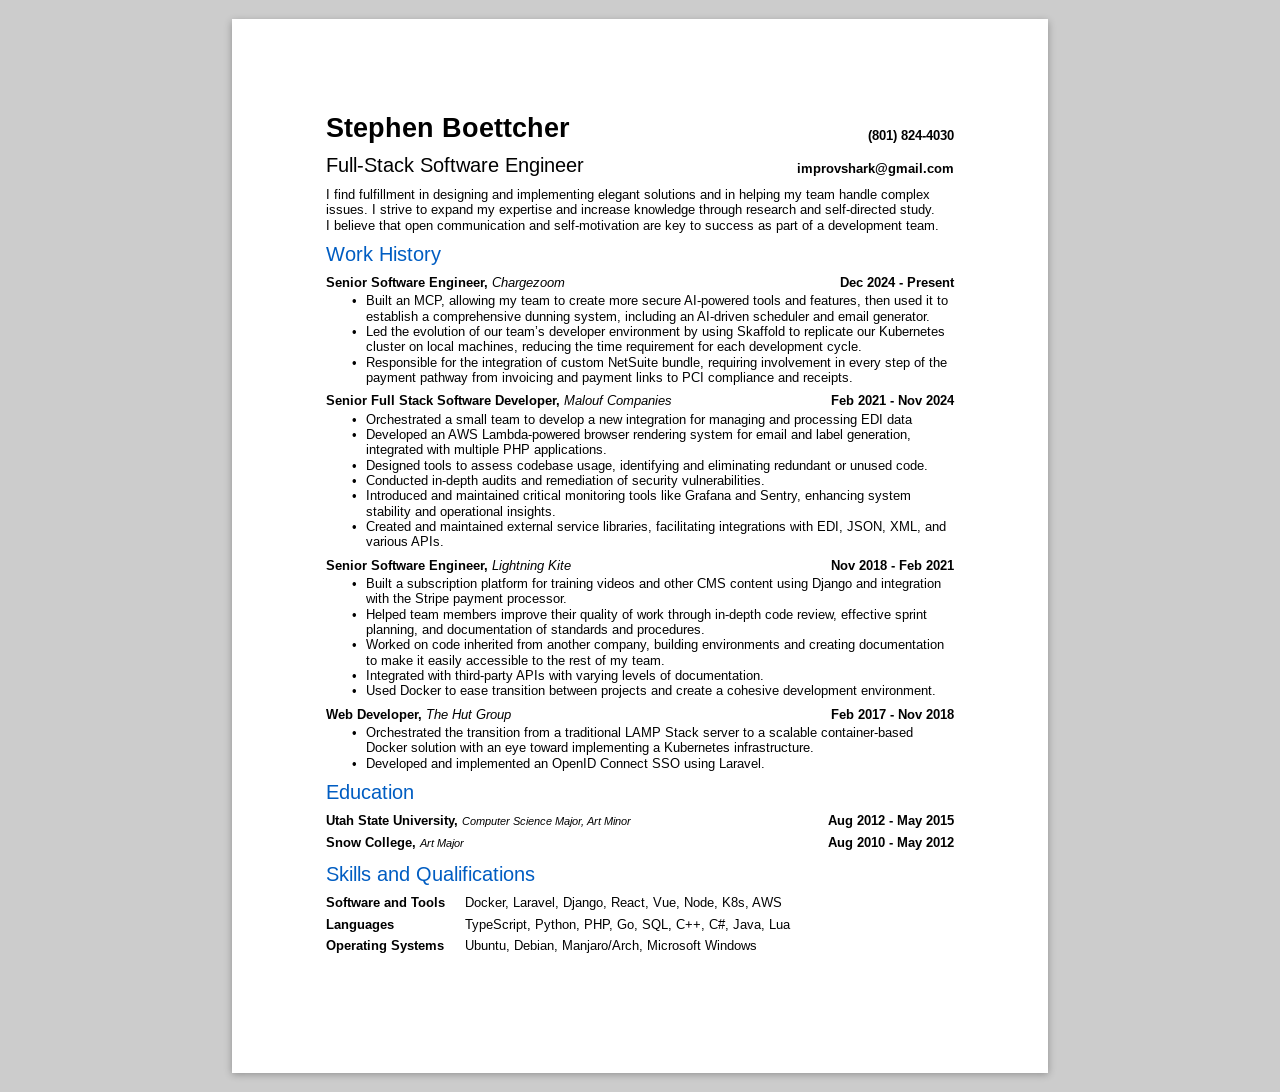
<file: index.html>
<!doctype html>

<html lang="en">

<head>
  <meta charset="utf-8">

  <title>Stephen Boettcher</title>
  <meta name="description" content="Resume">
  <meta name="author" content="improvshark">
  <link rel="stylesheet" href="static/normalize.css">
  <link rel="stylesheet" href="static/fonts.css">
  <link rel="stylesheet" href="static/print.css?v=2.0">
  <link rel="stylesheet" href="static/styles.css?v=2.0">
  
</head>

<body class="letter">
  
<article class="sheet padding-25mm">
	<header class="header">
		<div class="flex-space-between">
			<div>
				<h1>Stephen Boettcher</h1>
				<p class="role">Full-Stack Software Engineer</p>
			</div>
			<address class="align-right">
				<a href="tel:+18018244030">(801) 824-4030</a><br>
				<a href="mailto:improvshark@gmail.com">improvshark@gmail.com</a>
			</address>
		</div>
		<p>I find fulfillment in designing and implementing elegant solutions and in helping my team handle complex issues. I strive to expand my expertise and increase knowledge through research and self-directed study. <br>I believe that open communication and self-motivation are key to success as part of a development team.</p>
	</header>
	<section>
		<h2>Work History</h2>
		
<div class="sub-section">
	<header class="flex-space-between">
		<h3>Senior Software Engineer, <i>Chargezoom</i></h3>
		<p class="dates"><time datetime="2024-12">Dec 2024</time> - Present</p>
	</header>
	
	<ul>
		<li>Built an MCP, allowing my team to create more secure AI-powered tools and features, then used it to establish a comprehensive dunning system, including an AI-driven scheduler and email generator.</li>
		<li>Led the evolution of our team’s developer environment by using Skaffold to replicate our Kubernetes cluster on local machines, reducing the time requirement for each development cycle.</li>
		<li>Responsible for the integration of custom NetSuite bundle, requiring involvement in every step of the payment pathway from invoicing and payment links to PCI compliance and receipts. </li>
	</ul>
</div>

<div class="sub-section">
	<header class="flex-space-between">
		<h3>Senior Full Stack Software Developer, <i>Malouf Companies</i></h3>
		<p class="dates"><time datetime="2021-02">Feb 2021</time> - <time datetime="2024-11">Nov 2024</time></p>
	</header>
	
	<ul>
		<li>Orchestrated a small team to develop a new integration for managing and processing EDI data</li>
		<li>Developed an AWS Lambda-powered browser rendering system for email and label generation, integrated with multiple PHP applications.</li>
		<li>Designed tools to assess codebase usage, identifying and eliminating redundant or unused code.</li>
		<li>Conducted in-depth audits and remediation of security vulnerabilities.</li>
		<li>Introduced and maintained critical monitoring tools like Grafana and Sentry, enhancing system stability and operational insights.</li>
		<li>Created and maintained external service libraries, facilitating integrations with EDI, JSON, XML, and various APIs.</li>
	</ul>
</div>

<div class="sub-section">
	<header class="flex-space-between">
		<h3>Senior Software Engineer, <i>Lightning Kite</i></h3>
		<p class="dates"><time datetime="2018-11">Nov 2018</time> - <time datetime="2021-02">Feb 2021</time></p>
	</header>
	
	<ul>
		<li>Built a subscription platform for training videos and other CMS content using Django and integration with the Stripe payment processor.</li>
		<li>Helped team members improve their quality of work through in-depth code review, effective sprint planning, and documentation of standards and procedures.</li>
		<li>Worked on code inherited from another company, building environments and creating documentation to make it easily accessible to the rest of my team.</li>
		<li>Integrated with third-party APIs with varying levels of documentation.</li>
		<li>Used Docker to ease transition between projects and create a cohesive development environment.</li>
	</ul>
</div>

<div class="sub-section">
	<header class="flex-space-between">
		<h3>Web Developer, <i>The Hut Group</i></h3>
		<p class="dates"><time datetime="2017-02">Feb 2017</time> - <time datetime="2018-11">Nov 2018</time></p>
	</header>
	
	<ul>
		<li>Orchestrated the transition from a traditional LAMP Stack server to a scalable container-based Docker solution with an eye toward implementing a Kubernetes infrastructure.</li>
		<li>Developed and implemented an OpenID Connect SSO using Laravel.</li>
	</ul>
</div>

	</section>
	<section>
		<h2>Education</h2>
		
		<div class="flex-space-between">
			<h3>Utah State University, <small><i>Computer Science Major, Art Minor</i></small></h3>
			<p class="dates"><time datetime="2012-08">Aug 2012</time> - <time datetime="2015-05">May 2015</time></p>
		</div>
		
		<div class="flex-space-between">
			<h3>Snow College, <small><i>Art Major</i></small></h3>
			<p class="dates"><time datetime="2010-08">Aug 2010</time> - <time datetime="2012-05">May 2012</time></p>
		</div>
		
	</section>
	<section>
		<h2>Skills and Qualifications</h2>
		<dl class="grid">
			
			<dt>Software and Tools</dt>
			<dd>Docker, Laravel, Django, React, Vue, Node, K8s, AWS</dd>
			
			<dt>Languages</dt>
			<dd>TypeScript, Python, PHP, Go, SQL, C++, C#, Java, Lua</dd>
			
			<dt>Operating Systems</dt>
			<dd>Ubuntu, Debian, Manjaro/Arch, Microsoft Windows</dd>
			
		</dl>
	</section>
</article>

</body>

</html>
</file>
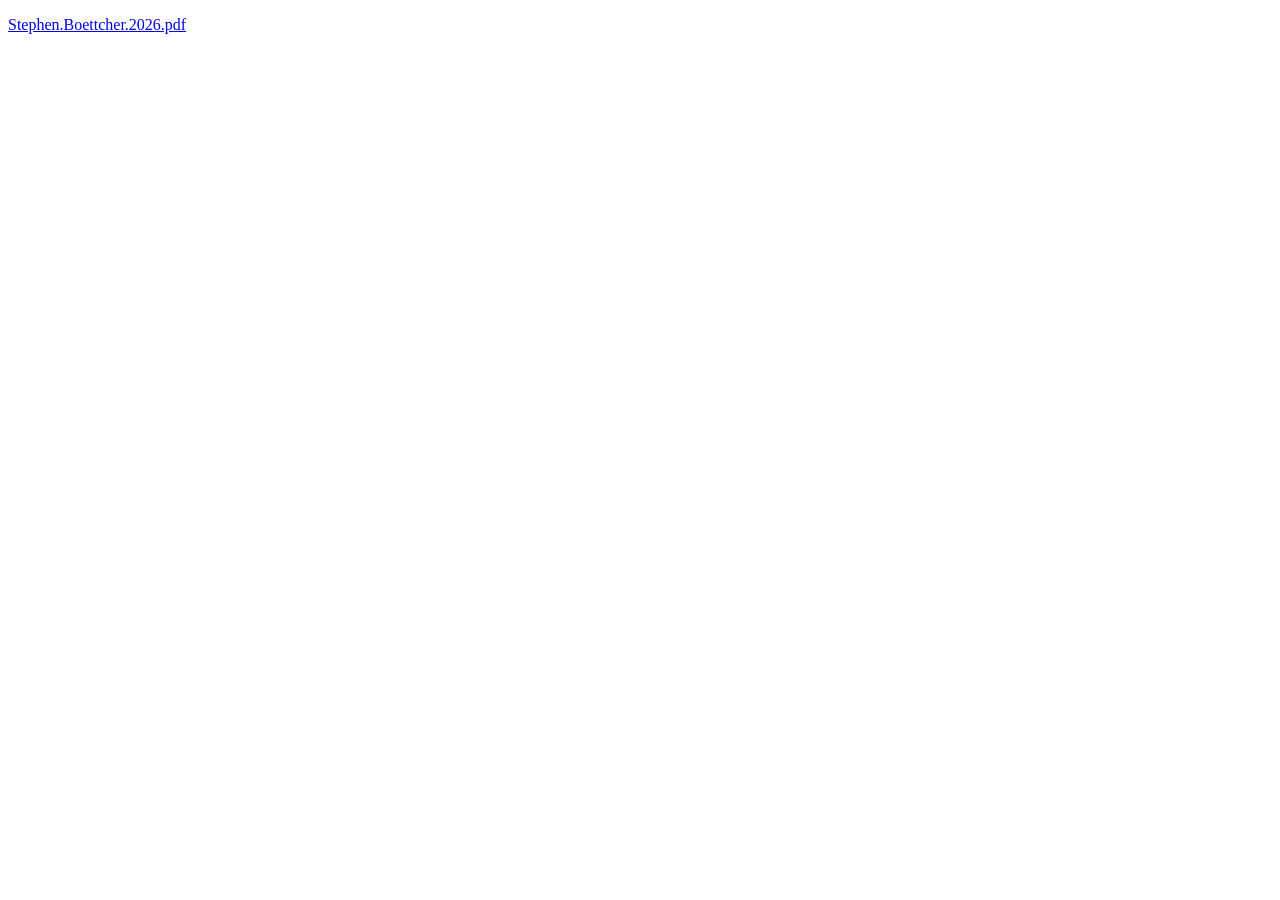
<file: pdf/index.html>
<!doctype html>
<html lang="en">
<head>
  <meta charset="utf-8">
  <title>Resume (PDF)</title>
  <meta name="robots" content="noindex">
  <meta http-equiv="refresh" content="0; url=../Stephen.Boettcher.2026.pdf">
  <link rel="canonical" href="../Stephen.Boettcher.2026.pdf">
</head>
<body>
  <p><a href="../Stephen.Boettcher.2026.pdf">Stephen.Boettcher.2026.pdf</a></p>
</body>
</html>
</file>
<file: static/fonts.css>
/* Liberation Sans, SIL OFL 1.1: see fonts/LICENSE */
@font-face {
	font-family: "Resume Sans";
	src: url("fonts/LiberationSans-Regular.woff2") format("woff2");
	font-weight: 400;
	font-style: normal;
}
@font-face {
	font-family: "Resume Sans";
	src: url("fonts/LiberationSans-Bold.woff2") format("woff2");
	font-weight: 700;
	font-style: normal;
}
@font-face {
	font-family: "Resume Sans";
	src: url("fonts/LiberationSans-Italic.woff2") format("woff2");
	font-weight: 400;
	font-style: italic;
}
@font-face {
	font-family: "Resume Sans";
	src: url("fonts/LiberationSans-BoldItalic.woff2") format("woff2");
	font-weight: 700;
	font-style: italic;
}
</file>
<file: static/print.css>
/* https://github.com/cognitom/paper-css */
@page { margin: 0 }
body { margin: 0 }
.sheet {
  margin: 0;
  overflow: hidden;
  position: relative;
  box-sizing: border-box;
  page-break-after: always;
}

/** Paper sizes **/
body.A3               .sheet { width: 297mm; height: 419mm }
body.A3.landscape     .sheet { width: 420mm; height: 296mm }
body.A4               .sheet { width: 210mm; height: 296mm }
body.A4.landscape     .sheet { width: 297mm; height: 209mm }
body.A5               .sheet { width: 148mm; height: 209mm }
body.A5.landscape     .sheet { width: 210mm; height: 147mm }
body.letter           .sheet { width: 216mm; height: 279mm }
body.letter.landscape .sheet { width: 280mm; height: 215mm }
body.legal            .sheet { width: 216mm; height: 356mm }
body.legal.landscape  .sheet { width: 357mm; height: 215mm }

/** Padding area **/
.sheet.padding-10mm { padding: 10mm }
.sheet.padding-15mm { padding: 15mm }
.sheet.padding-20mm { padding: 20mm }
.sheet.padding-25mm { padding: 25mm }

/** For screen preview **/
@media screen {
  body { background: #e0e0e0 }
  .sheet {
    background: white;
    box-shadow: 0 .5mm 2mm rgba(0,0,0,.3);
    margin: 5mm auto;
  }
}

/** Fix for Chrome issue #273306 **/
@media print {
           body.A3.landscape { width: 420mm }
  body.A3, body.A4.landscape { width: 297mm }
  body.A4, body.A5.landscape { width: 210mm }
  body.A5                    { width: 148mm }
  body.letter, body.legal    { width: 216mm }
  body.letter.landscape      { width: 280mm }
  body.legal.landscape       { width: 357mm }
}
</file>
<file: static/styles.css>
:root {
	--bg-color: rgb(204, 204, 204);
	--txt-color: black;
	--txt-accent-color: #005dc2;
}

/* base */
*,
*:after,
*:before {
	box-sizing: inherit;
}

html {
	box-sizing: border-box;
	font-size: 62.5%;
}

body {
	font-family: "Resume Sans", Arial, Helvetica, sans-serif;
	font-size: 1.3333rem;
}

@media screen {
	body {
		background: var(--bg-color);
	}
}

/* header */
.header > * {
	margin: 1rem 0;
}
.header > :first-child {
	margin-top: 0;
}

.header h1,
.header h2,
.header h3 {
	color: var(--txt-color);
	margin: 0;
}

article header p {
	margin-top: 1rem;
}

.header .role {
	font-size: 1.5em;
	margin: 1rem 0 0 0;
}

.header address {
	font-style: normal;
	font-weight: bold;
	font-size: 1.01em;
	line-height: 2.4;
	margin-bottom: -0.8rem;
}

a {
	color: inherit;
	text-decoration: none;
}

/* other */
section {
	margin: 0 0 1rem 0;
}
.sub-section {
	margin: 0.5rem 0;
}

.grid {
	display: inline-grid;
	grid-template-columns: auto auto;
	column-gap: 2rem;
	align-items: end;
}
.grid dt,
.grid dd {
	margin: 0.3rem 0;
}
.grid dt {
	font-weight: bold;
	font-size: 1.01em;
}

/* typography */
h2 {
	color: var(--txt-accent-color);
	margin: 0.6rem 0;
	font-weight: normal;
}

h3 {
	margin: 0.3rem 0;
	font-size: 1.01em;
}
h3 i {
	font-weight: normal;
}

p,
ul,
dl {
	margin: 0;
}

.dates {
	font-weight: bold;
	font-size: 1.01em;
	margin: 0.3rem 0;
	text-align: right;
	white-space: nowrap;
}

ul {
	list-style: none;
	padding-left: 4rem;
}
li {
	text-indent: -1.1em;
}
li::before {
	content: "\2022";
	display: inline-block;
	width: 1.1em;
	text-indent: 0;
}

/* Utilitys */
.no-top-margin {
	margin-top: 0;
}

.align-right {
	text-align: right;
}

.flex-align-self-end {
	align-self: end;
}

.flex-space-between {
	display: flex;
	justify-content: space-between;
	align-items: end;
}
</file>
